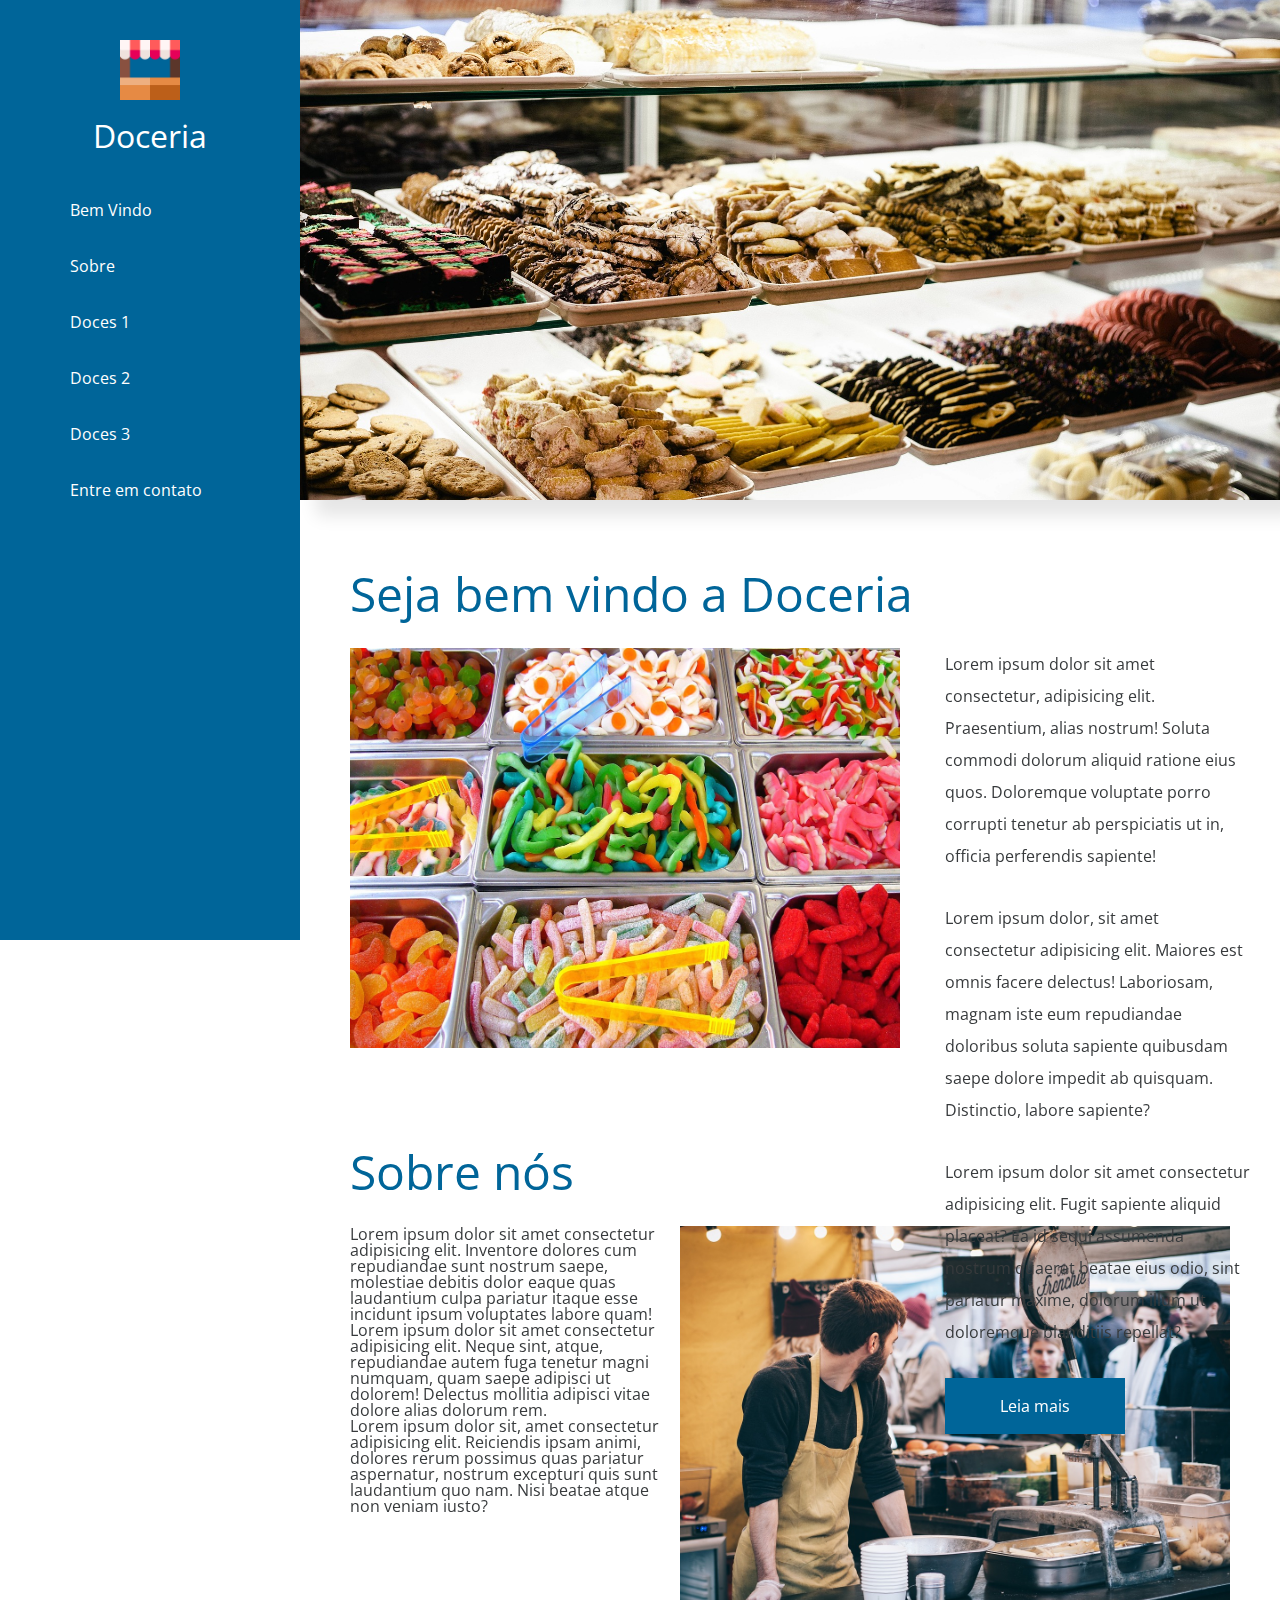
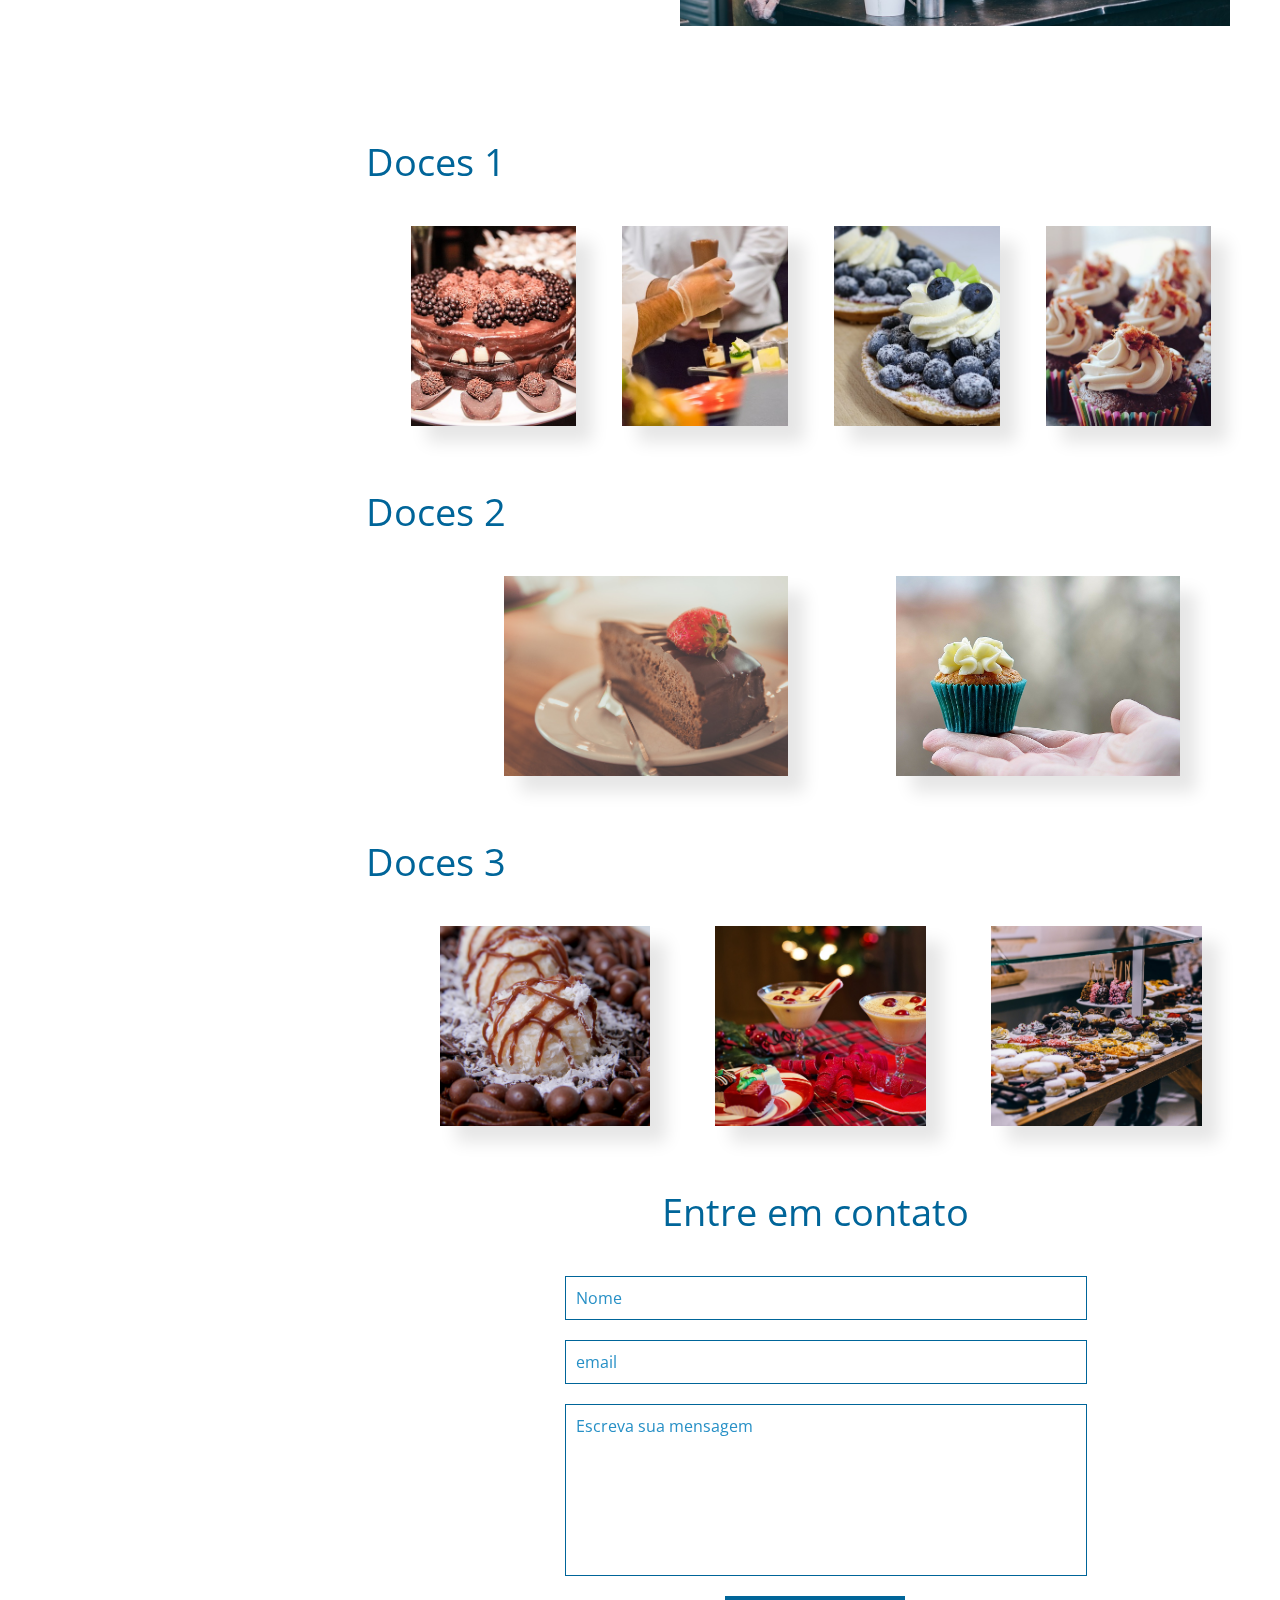
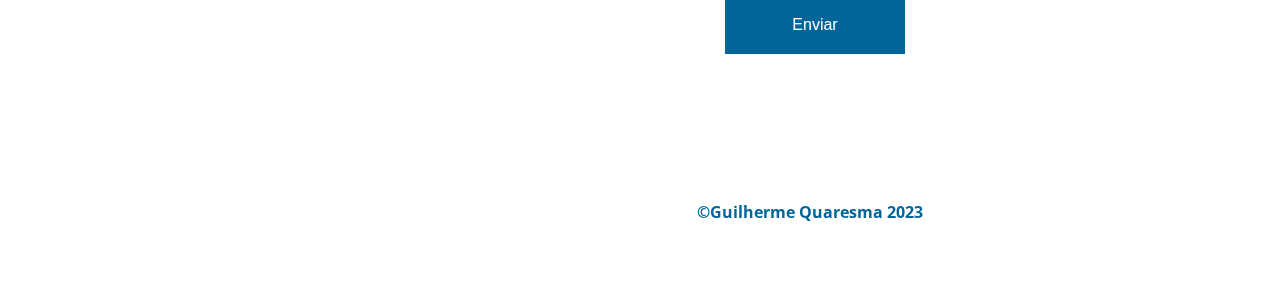
<file: Doceria/index.html>
<!DOCTYPE html>
<html lang="pt-br">
<head>
    <meta charset="UTF-8">
    <meta name="viewport" content="width=device-width, initial-scale=1.0">
    <title>Doceria</title>
    <link rel="stylesheet" href="css/reset.css">
    <link rel="stylesheet" href="css/style.css">
    <link rel="preconnect" href="https://fonts.googleapis.com">
    <link rel="preconnect" href="https://fonts.gstatic.com" crossorigin>
    <link href="https://fonts.googleapis.com/css2?family=Open+Sans:ital,wght@0,300;0,400;0,500;0,700;1,300;1,400;1,500;1,600;1,700&display=swap" rel="stylesheet">
</head>
<body>
    <div class="container">
        <div id="sidebar">
            <div class="sidebar-container">
                <img class="logo-doceria" src="img/stand.png" alt="logo Doceria">
                <h1>Doceria</h1>
                <nav>
                    <ul>
                        <li><a href="#sessao-bemvindo">Bem Vindo</a></li>
                        <li><a href="#sessao-sobre">Sobre</a></li>
                        <li><a href="#sessao-doces1">Doces 1</a></li>
                        <li><a href="#sessao-doces2">Doces 2</a></li>
                        <li><a href="#sessao-doces3">Doces 3</a></li>
                        <li><a href="#sessao-contato">Entre em contato</a></li>
                    </ul>
                </nav>

                <button id="nav-toggle" aria-label="Abrir navegação">
                    <span></span>
                    <span></span>
                    <span></span>
                  </button>
                  
                  <div id="mobile-nav">
                    <nav>
                        <ul>
                            <li><a href="#sessao-bemvindo">Bem Vindo</a></li>
                            <li><a href="#sessao-sobre">Sobre</a></li>
                            <li><a href="#sessao-doces1">Doces 1</a></li>
                            <li><a href="#sessao-doces2">Doces 2</a></li>
                            <li><a href="#sessao-doces3">Doces 3</a></li>
                            <li><a href="#sessao-contato">Entre em contato</a></li>
                        </ul>
                    </nav>
                  </div>
            </div>
        </div>
        <div class="content">
            <main class="main-container">
                <section id="sessao-bemvindo">
                    <div class="banner"></div>
                    <div class="sessao-bemvindo-content">
                        <h1>Seja bem vindo a Doceria</h1>
                        <div class="sessao-minibanner">

                        </div>
                        <div class="sessao-descricao">
                            <p>
                                Lorem ipsum dolor sit amet consectetur, adipisicing elit. Praesentium, alias nostrum! Soluta commodi dolorum aliquid ratione eius quos. Doloremque voluptate porro corrupti tenetur ab perspiciatis ut in, officia perferendis sapiente!
                            </p>
                            <p>
                                Lorem ipsum dolor, sit amet consectetur adipisicing elit. Maiores est omnis facere delectus! Laboriosam, magnam iste eum repudiandae doloribus soluta sapiente quibusdam saepe dolore impedit ab quisquam. Distinctio, labore sapiente?
                            </p>
                            <p>
                                Lorem ipsum dolor sit amet consectetur adipisicing elit. Fugit sapiente aliquid placeat? Ea id sequi assumenda nostrum quaerat beatae eius odio, sint pariatur maxime, dolorum illum ut doloremque blanditiis repellat?
                            </p>
                            <a class="sessao-bemvindo-btn" href="#">Leia mais</a>
                        </div>
                    </div>
                </section>
                <section id="sessao-sobre">
                    <div class="sessao-content">
                        <h1>Sobre nós</h1>
                        <div class="sessao-minibanner"></div>
                        <p>
                            Lorem ipsum dolor sit amet consectetur adipisicing elit. Inventore dolores cum repudiandae sunt nostrum saepe, molestiae debitis dolor eaque quas laudantium culpa pariatur itaque esse incidunt ipsum voluptates labore quam!
                        </p>
                        <p>
                            Lorem ipsum dolor sit amet consectetur adipisicing elit. Neque sint, atque, repudiandae autem fuga tenetur magni numquam, quam saepe adipisci ut dolorem! Delectus mollitia adipisci vitae dolore alias dolorum rem.
                        </p>
                        <p>
                            Lorem ipsum dolor sit, amet consectetur adipisicing elit. Reiciendis ipsam animi, dolores rerum possimus quas pariatur aspernatur, nostrum excepturi quis sunt laudantium quo nam. Nisi beatae atque non veniam iusto?
                        </p>
                    </div>
                </section>
                <section id="sessao-doces1">
                    <h2>Doces 1</h2>
                    <div class="doces-container">
                        <div class="doce1 banner-galeria" id="img1"></div>
                        <div class="doces1-img banner-galeria" id="img2"></div>
                        <div class="doces1-img banner-galeria" id="img3"></div>
                        <div class="doces1-img banner-galeria" id="img4"></div>
                        <div class="doces1-img banner-galeria" id="img5"></div>
                    </div>
                </section>
                <section id="sessao-doces2">
                    <h2>Doces 2</h2>
                    <div class="doces-container">
                        <div class="doce1" class="doces2-img banner-galeria" id="img6"></div>
                        <div class="doces2-img banner-galeria" id="img7"></div>
                        <div class="doces2-img banner-galeria" id="img8"></div>
                    </div>
                </section>
                <section id="sessao-doces3">
                    <h2>Doces 3</h2>
                    <div class="doces-container">
                        <div class="doce1" class="doces3-img banner-galeria" id="img9"></div>
                        <div class="doces3-img banner-galeria" id="img10"></div>
                        <div class="doces3-img banner-galeria" id="img11"></div>
                        <div class="doces3-img banner-galeria" id="img12"></div>
                    </div>
                </section>
                <section id="sessao-contato">
                    <h2>Entre em contato</h2>
                    <form id="form-contato" action="">
                        <input type="text" name="name" placeholder="Nome">
                        <input type="email" name="email" placeholder="email">
                        <textarea name="message" placeholder="Escreva sua mensagem" cols="30" rows="10"></textarea>
                        <input type="submit" value="Enviar">
                    </form>
                </section>                
                <footer>
                    <p>&copy;Guilherme Quaresma 2023</p>
                </footer>
            </main>
        </div>
    </div>
    <script src="js/script.js"></script>
</body>
</html>
</file>
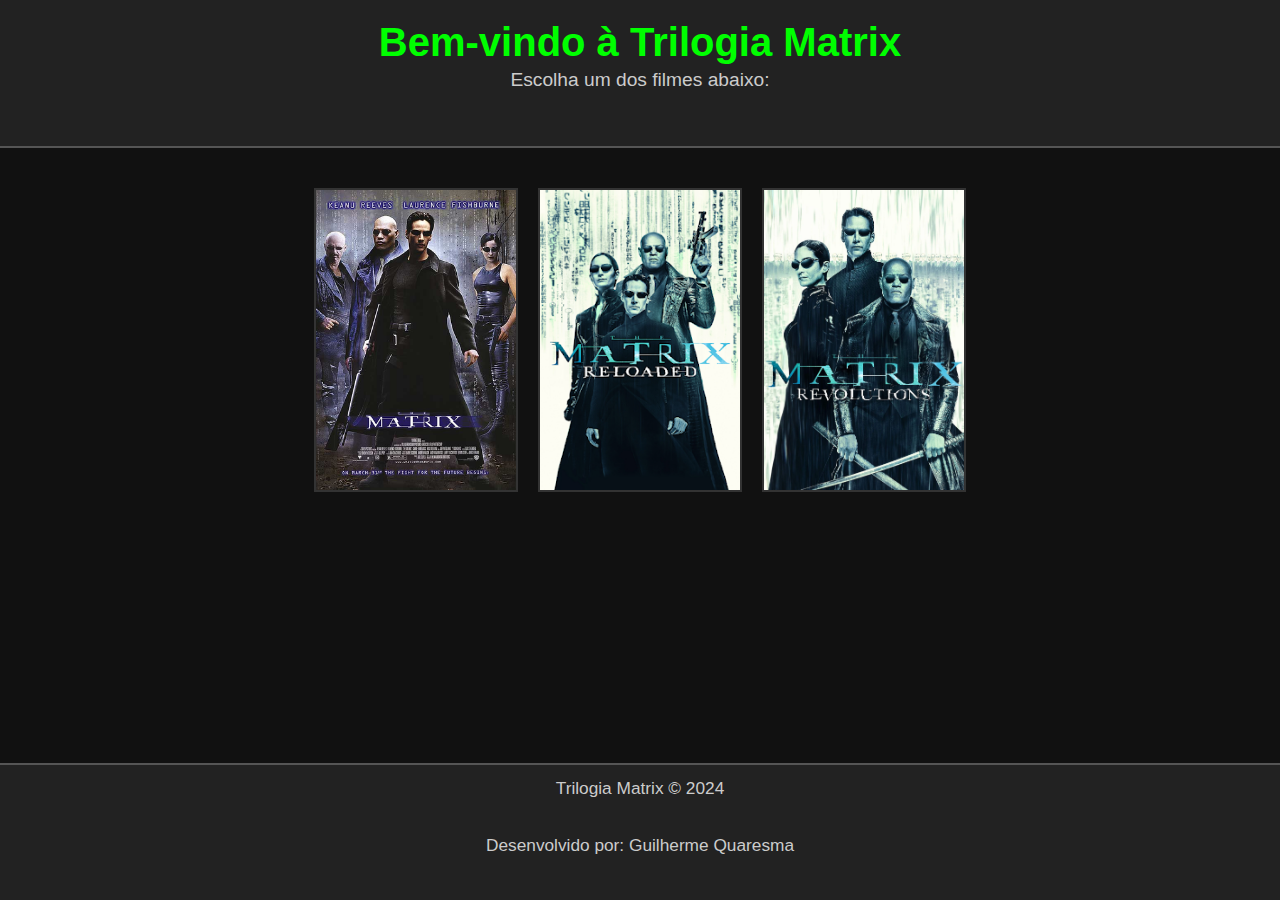
<file: SiteMovie/index.html>
<!DOCTYPE html>
<html lang="pt-br">
<head>
    <meta charset="UTF-8">
    <meta name="viewport" content="width=device-width, initial-scale=1.0">
    <title>Trilogia Matrix</title>
    <link rel="stylesheet" href="style.css">
</head>
<body>
    <header>
        <h1>Bem-vindo à Trilogia Matrix</h1>
        <p>Escolha um dos filmes abaixo:</p>
    </header>
    
    <main>
        <section class="menu">
            <div class="menu-item">
                <a href="matrix1.html">
                    <img src="/SiteMovie/movie/movie1.webp" alt="Matrix (1999)">
                    <span>Matrix (1999)</span>
                </a>
            </div>
            <div class="menu-item">
                <a href="matrix2.html">
                    <img src="/SiteMovie/movie/movie2.webp" alt="Matrix Reloaded (2003)">
                    <span>Matrix Reloaded (2003)</span>
                </a>
            </div>
            <div class="menu-item">
                <a href="matrix3.html">
                    <img src="/SiteMovie/movie/movie3.webp" alt="Matrix Revolutions (2003)">
                    <span>Matrix Revolutions (2003)</span>
                </a>
            </div>
        </section>
    </main>

    <footer>
        <p>Trilogia Matrix © 2024</p>
        <p>Desenvolvido por: Guilherme Quaresma</p>
    </footer>

    <script src="script.js"></script>
</body>
</html>
</file>
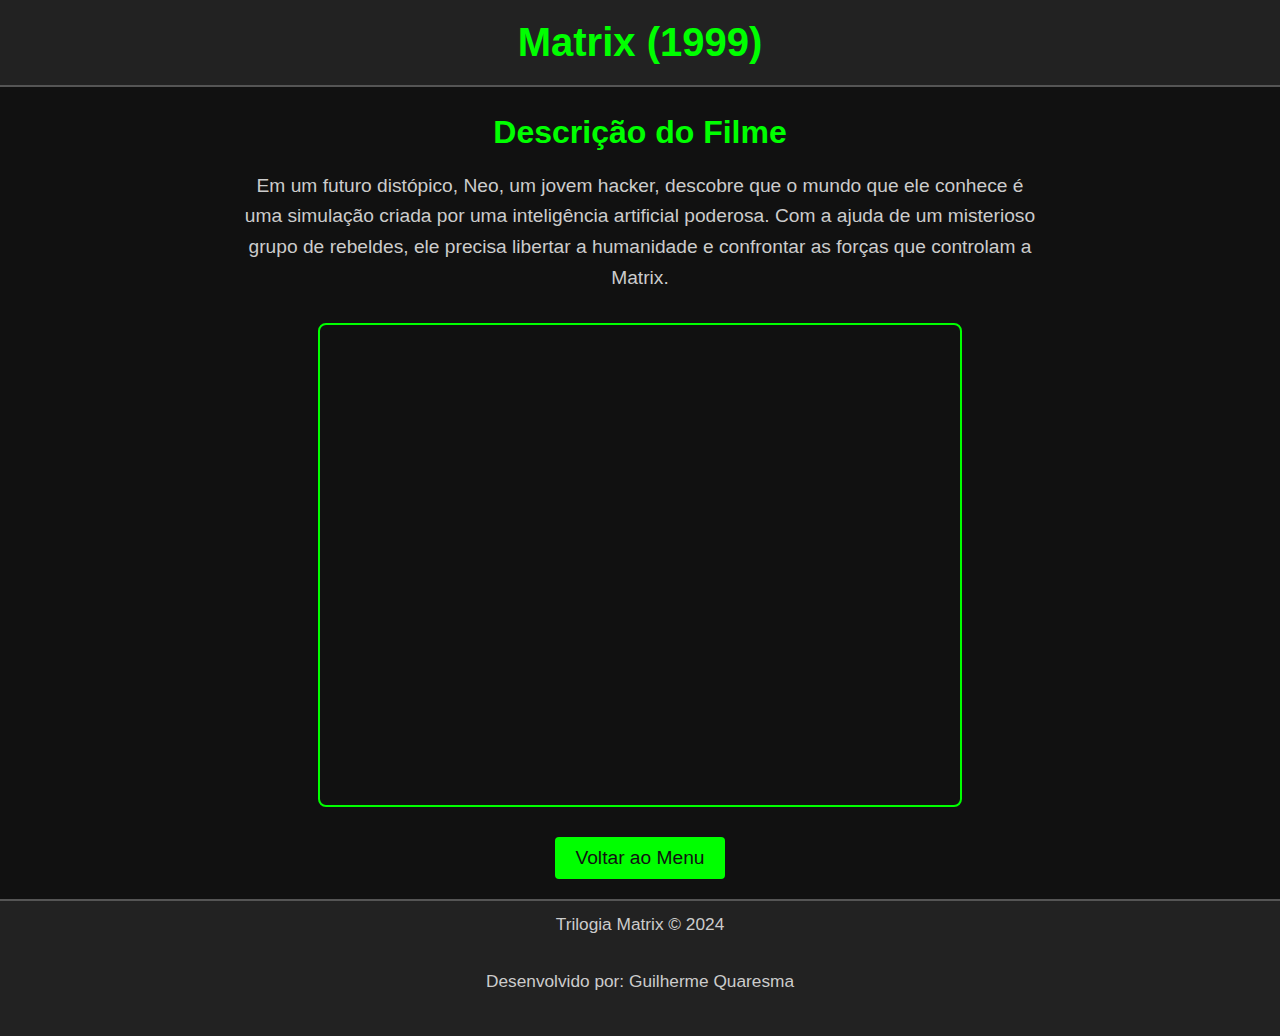
<file: SiteMovie/matrix1.html>
<!DOCTYPE html>
<html lang="pt-br">
<head>
    <meta charset="UTF-8">
    <meta name="viewport" content="width=device-width, initial-scale=1.0">
    <title>Matrix (1999)</title>
    <link rel="stylesheet" href="style.css">
</head>
<body>
    <header>
        <h1>Matrix (1999)</h1>
    </header>
    
    <main>
        <section class="container">
            <h2>Descrição do Filme</h2>
            <p>
                Em um futuro distópico, Neo, um jovem hacker, descobre que o mundo que ele conhece é uma simulação criada por uma inteligência artificial poderosa. Com a ajuda de um misterioso grupo de rebeldes, ele precisa libertar a humanidade e confrontar as forças que controlam a Matrix.
            </p>
            
            <div class="video-container">
                <iframe class="movie-video" src="https://drive.google.com/file/d/1nnd24iDcfeRYAPypVzCTQptTYfC4ffUl/preview" width="640" height="480" allow="autoplay; fullscreen" allowfullscreen></iframe>
            </div>

            <div class="back-button">
                <a href="index.html">Voltar ao Menu</a>
            </div>
        </section>
    </main>

    <footer>
        <p>Trilogia Matrix © 2024</p>
        <p>Desenvolvido por: Guilherme Quaresma</p>
    </footer>
</body>
</html>
</file>
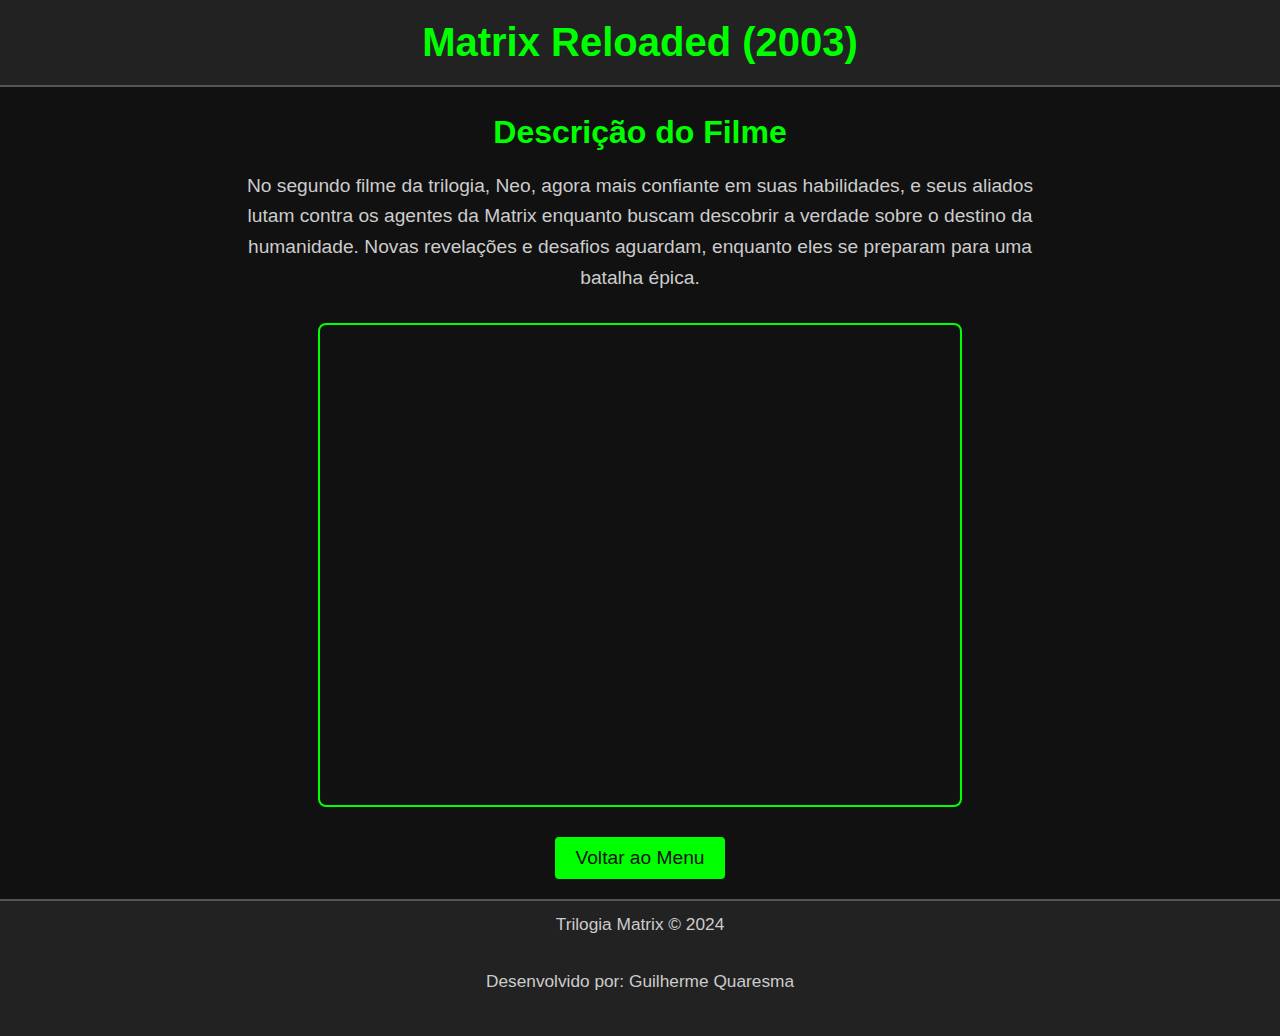
<file: SiteMovie/matrix2.html>
<!DOCTYPE html>
<html lang="pt-br">
<head>
    <meta charset="UTF-8">
    <meta name="viewport" content="width=device-width, initial-scale=1.0">
    <title>Matrix Reloaded (2003)</title>
    <link rel="stylesheet" href="style.css">
</head>
<body>
    <header>
        <h1>Matrix Reloaded (2003)</h1>
    </header>
    
    <main>
        <section class="container">
            <h2>Descrição do Filme</h2>
            <p>
                No segundo filme da trilogia, Neo, agora mais confiante em suas habilidades, e seus aliados lutam contra os agentes da Matrix enquanto buscam descobrir a verdade sobre o destino da humanidade. Novas revelações e desafios aguardam, enquanto eles se preparam para uma batalha épica.
            </p>
            
            <div class="video-container">
                <iframe class="movie-video" src="https://drive.google.com/file/d/1-npULs1oKEOSbh9MTt6YoK0NuWB8rSVh/preview" width="640" height="480" allow="autoplay" allowfullscreen" allowfullscreen></iframe>
            </div>

            <div class="back-button">
                <a href="index.html">Voltar ao Menu</a>
            </div>
        </section>
    </main>

    <footer>
        <p>Trilogia Matrix © 2024</p>
        <p>Desenvolvido por: Guilherme Quaresma</p>
    </footer>
</body>
</html>
</file>
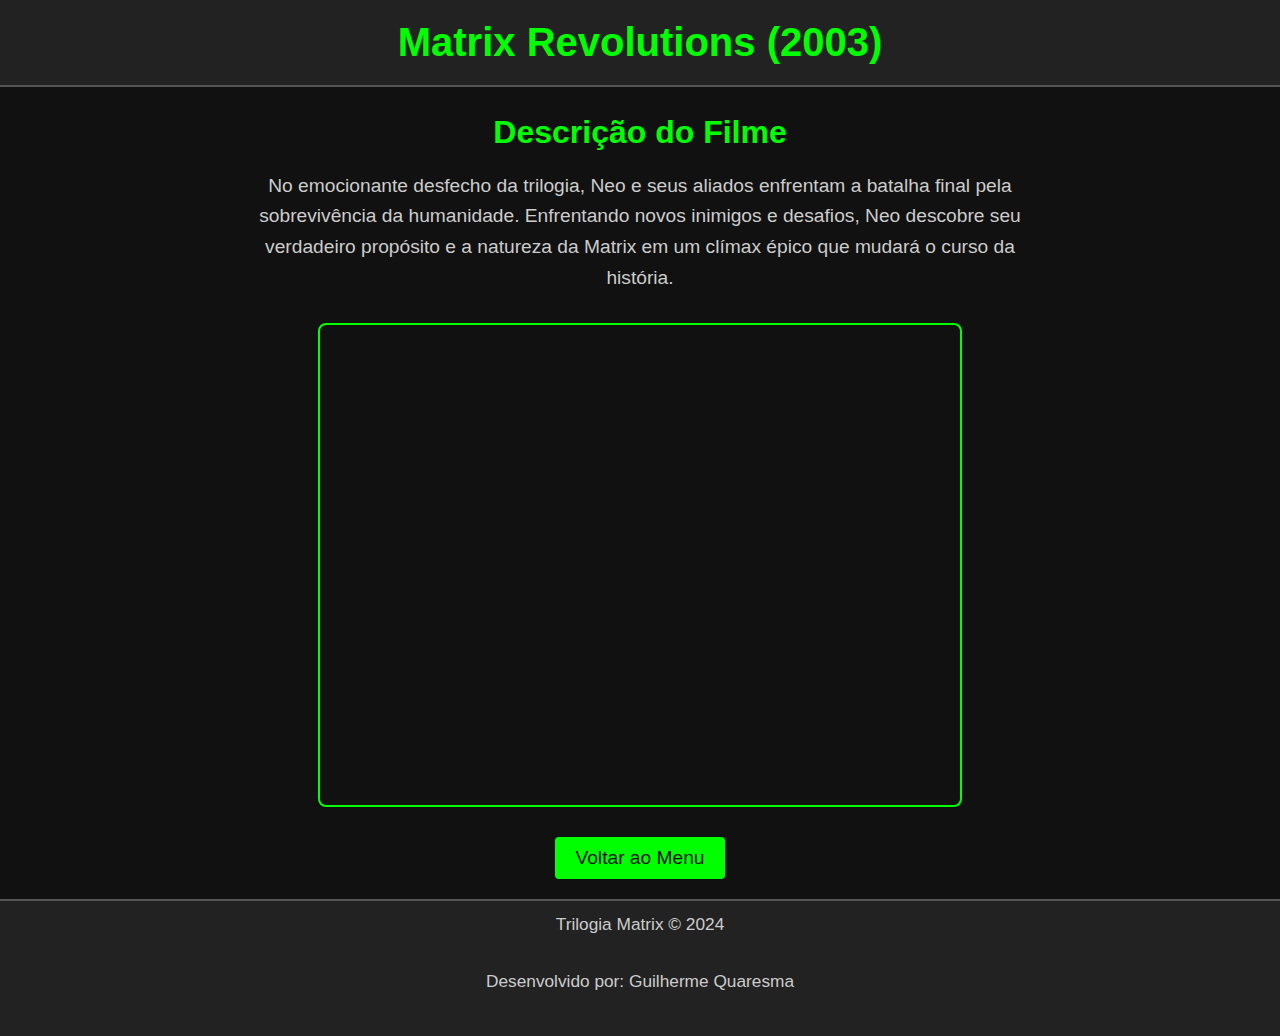
<file: SiteMovie/matrix3.html>
<!DOCTYPE html>
<html lang="pt-br">
<head>
    <meta charset="UTF-8">
    <meta name="viewport" content="width=device-width, initial-scale=1.0">
    <title>Matrix Revolutions (2003)</title>
    <link rel="stylesheet" href="style.css">
</head>
<body>
    <header>
        <h1>Matrix Revolutions (2003)</h1>
    </header>
    
    <main>
        <section class="container">
            <h2>Descrição do Filme</h2>
            <p>
                No emocionante desfecho da trilogia, Neo e seus aliados enfrentam a batalha final pela sobrevivência da humanidade. Enfrentando novos inimigos e desafios, Neo descobre seu verdadeiro propósito e a natureza da Matrix em um clímax épico que mudará o curso da história.
            </p>
            
            <div class="video-container">
                <iframe class="movie-video" src="https://drive.google.com/file/d/1-qoLceECRrKYQgkQiqNCmdGbLpOJaaA-/preview" width="640" height="480" allow="autoplay" allowfullscreen></iframe>
            </div>

            <div class="back-button">
                <a href="index.html">Voltar ao Menu</a>
            </div>
        </section>
    </main>

    <footer>
        <p>Trilogia Matrix © 2024</p>
        <p>Desenvolvido por: Guilherme Quaresma</p>
    </footer>
</body>
</html>
</file>
<file: Doceria/css/style.css>
/* Global */
html {
    font-family: 'Open sans', 'Sans-serif';
    color: #373A3C;
    scroll-behavior: smooth;
}

a {
    transition: .5s;
}

h2 {
    padding: 50px;
}

/* Sidebar */

#nav-toggle {
    display: none;
}

#mobile-nav {
    display: none;
}

#sidebar {
    position: fixed;
    height: 100%;
    width: 300px;
    background-color: #006599;
    padding-top: 40px;
}

#sidebar h1 {
    color: #fff;
    font-size: 32px;
    text-align: center;
    margin-top: 20px;
    margin-bottom: 30px;
}

#sidebar a {
    color: #fff;
    text-decoration: none;
    font-size: 16px;
}

#sidebar a:hover {
    color: #f4ef5e;
}

#sidebar li {
    padding: 20px;
}

.sidebar-container {
    position: relative;
    margin-left: auto;
    margin-right: auto;
    width: 200px;
}

.logo-doceria {
    width: 60px;
    height: 60px;
    display: block;
    position: relative;
    margin-left: auto;
    margin-right: auto;
}

/* conteudo */

.content {
    position: absolute;
    left: 300px;
    width: calc(100% - 300px);
}

.content h1, .content h2 {
    color: #006599;
    margin-bottom: 30px;
}

.content h1 {
    font-size: 48px;
}

.content h2 {
    font-size: 38px;
}

section {
    padding-left: 50px;
}

/* Bem-Vindo */

#sessao-bemvindo {
    padding-left: 0;
}

.sessao-bemvindo-content {
    padding-left: 50px;
}

.sessao-descricao {
    padding-left: 250px;
}

#sessao-bemvindo .banner {
    height: 500px;
    background-image: url('../img/banner2.jpg');
    background-position: center;
    background-size: cover;
    box-shadow: 1rem 1rem 1rem rgba(0, 0, 0, 0.1);
}

#sessao-bemvindo h1 {
    margin-top: 70px;
    max-width: 100%;
}

#sessao-bemvindo::after, #sessao-sobre::after {
    content: "";
    display: block;
    clear: both;
    margin-bottom: 100px;
}

.sessao-content p {
    max-width: 900px;
}

.sessao-minibanner {
    width: 550px;
    height: 400px;
    background-image: url('../img/banner3.jpg');
    background-position: center;
    background-size: cover;
    float: left;
}

.sessao-descricao {
    position: absolute;
    left: 370px;
    padding-right: 30px;
}

.sessao-descricao p {
    line-height: 2;
    font-size: 16px;
    margin-bottom: 30px;
    margin-left: 25px;
}

.sessao-bemvindo-btn, form input[type=submit]{
    background-color: #006599;
    color: #fff;
    text-decoration: none;
    padding: 20px 40px;
    transition: .5s;
    display: block;
    width: 100px;
    text-align: center;
    border: none;
    cursor: pointer;
    margin-left: 25px;
}

.sessao-bemvindo-btn:hover, form input[type=submit]:hover {
    background-color: #279016;
}

/* Sessão sobre */

#sessao-sobre .sessao-minibanner {
    float: right;
    margin-right: 50px;
    background-image: url(../img/banner4.jpg);
}

#sessao-sobre .sessao-descricao {
    position: absolute;
    left: 25px;
    width: calc(100% - 400px);
}

/* Sessão de galerias */

.banner-galeria {
    background-position: center;
    background-size: cover;
    height: 200px;
    box-shadow: 1rem 1rem 1rem rgba(0, 0, 0, 0.1);
}

#sessao-doces1, #sessao-doces2, #sessao-doces3 {
    padding-right: 50px;
    margin-bottom: 50px;
}

.doces-container {
    display: flex;
    align-items: center;
    justify-content: space-around;
}

.doces1-img {
    width: 18.8%;
    margin-left: .5%;
    margin-right: .5%;
}

#img1 {
    background-image: url(../img/galeria1.jpg);
    margin-left: 0;
}

#img2 {
    background-image: url(../img/galeria2.jpg);
}

#img3 {
    background-image: url(../img/galeria3.jpg);
}

#img4 {
    background-image: url(../img/galeria4.jpg);
}

#img5 {
    background-image: url(../img/galeria5.jpg);
    margin-right: 0;
}

.doces2-img {
    width: 32.3%;
    margin-left: .5%;
    margin-right: .5%;
}

#img6 {
    background-image: url(../img/galeria6.jpg);
    margin-left: 0;
}

#img7 {
    background-image: url(../img/galeria7.jpg);
}

#img8 {
    background-image: url(../img/galeria8.jpg);
    margin-right: 0;
}

.doces3-img {
    width: 23.9%;
    margin-left: .5%;
    margin-right: .5%;
}

#img9 {
    background-image: url(../img/galeria9.jpg);
    margin-left: 0;
}

#img10 {
    background-image: url(../img/galeria10.jpg);
}

#img11 {
    background-image: url(../img/galeria11.jpg);
}

#img12 {
    background-image: url(../img/galeria12.jpg);
    margin-right: 0;
}

/* Contato */
#sessao-contato {
    display: flex;
    flex-direction: column;
    align-items: center;
    text-align: center;
    align-items: center;
}

section h2 {
    padding: 1rem;
    margin-bottom: 0;
}

#form-contato {
    width: 500px;
}

#form-contato input[type=text], #form-contato input[type=email], #form-contato textarea {
    display: block;
    border: 1px solid #006599;
    padding: 10px;
    margin-bottom: 20px;
    width: 100%;
    font-size: 16px;
    font-family: 'Open Sans', sans-serif;
}

#form-contato input[type=text]:focus, #form-contato input[type=email]:focus, #form-contato textarea:focus {
    border: #2790C6;
}

#form-contato textarea {
    height: 150px;
    resize: none;
}

#form-contato ::placeholder {
    color: #2790C6;
}

#form-contato input[type=submit] {
    margin-left: auto;
    margin-right: auto;
    font-size: 16px;
    width: 180px;
}

/* Footer */

footer {
    height: 100px;
    padding-top: 150px;
    padding-left: 20px;
    color: #006599;
    width: 100%;
}

footer p {
    text-align: center;
    font-weight: bold;
}  

/* Media query */
@media screen and (max-width: 1024px) {
    .main-container {
        display: flex;
        flex-direction: column;
        max-width: 100%;
        overflow-x: hidden;
        position: relative;
    }
    .banner {
        height: 300px;
    }
    .sessao-minibanner {
        width: 250px;
        height: 350px;
    }
    .sessao-descricao {
        position: relative;
        left: 10px;
        padding-right: 38px;
    }
    .sessao-descricao p {
        margin-left: 0;
    }
    .sessao-descricao p:nth-child(3) {
        margin-left: -0.6rem;
    }
    #sidebar {
        display: flex;
        flex-direction: column;
        height: 100%;
    }
}

/* Media Query para telas até 768px */
@media screen and (max-width: 768px) {
    /* Ajustes para telas menores */
    .main-container {
        display: flex;
        flex-direction: column;
        max-width: 100%;
        overflow-x: hidden;
        position: relative;
    }

    #sessao-bemvindo {
        padding-left: 0;
    }

    /* Barra Lateral */

    /* Estilos para o menu móvel */

    

    #mobile-nav.active {
        display: block;
        position: fixed;
        top: 0;
        left: 0;
        background-color: #006599;
        width: 100%;
        height: 100%;
        overflow-y: auto;
        z-index: 998;
    }

    #mobile-nav nav ul {
        list-style: none;
        padding: 0;
        margin: 0;
        text-align: center;
    }

    #mobile-nav nav ul li {
        padding: 20px 0;
    }

    #mobile-nav nav ul li a {
        color: #fff;
        text-decoration: none;
        font-size: 18px;
    }

    #sidebar {
        width: 100%;
        position: static;
        padding-top: 20px;
    }

    .sidebar-container {
        display: flex;
        flex-direction: column;
        align-items: center;
        text-align: center;
    }

    /* Conteúdo */
    .content {
        position: static;
        width: 100%;
        margin-top: 0;
        left: 0;
    }

    /* Bem-Vindo */
    #sessao-bemvindo .banner,
    .sessao-minibanner {
        height: 300px;
        width: 100%;
        float: none;
    }

    .sessao-bemvindo-content,
    .sessao-descricao p {
        padding-left: 0;
    }

    .sessao-descricao {
        position: static;
        left: 0;
        padding: 0 20px;
    }

    /* Sobre */
    section {
        padding-left: 0;
        padding-right: 0;
    }

    #sessao-doces1,
    #sessao-doces2,
    #sessao-doces3 {
        padding: 0;
    }

    #sessao-sobre .sessao-minibanner {
        margin-right: 0;
    }

    .sessao-descricao {
        width: 100%;
    }

    /* Galerias */
    .doces1-img,
    .doces2-img,
    .doces3-img {
        width: 100%;
        margin: 0;
    }

    /* img para mobile */
    #img1,
    #img2,
    #img3,
    #img9 {
        background-image: url(../img/galeria9.jpg);
        margin-left: 0;
        margin-right: 10px;
    }

    #img5,
    #img6,
    #img7,
    #img8,
    #img10,
    #img11,
    #img12 {
        margin-left: 10px;
        margin-right: 10px;
    }

    #img5 {
        background-image: url(../img/galeria9.jpg);
    }

    #img6 {
        background-image: url(../img/galeria10.jpg);
    }

    #img7 {
        background-image: url(../img/galeria11.jpg);
    }

    #img8,
    #img12 {
        background-image: url(../img/galeria12.jpg);
        margin-right: 15px;
    }

    #img9 {
        background-image: url(../img/galeria9.jpg);
    }

    #img10 {
        background-image: url(../img/galeria10.jpg);
    }

    #img11 {
        background-image: url(../img/galeria11.jpg);
    }
}
</file>
<file: SiteMovie/style.css>
/* Definir o layout do body */
body {
    font-family: Arial, sans-serif;
    background-color: #111;
    color: #fff;
    text-align: center;
    margin: 0;
    padding: 0;
    display: flex;
    flex-direction: column;
    min-height: 100vh; /* Define o corpo para ocupar pelo menos a altura total da janela */
}

/* O main vai ocupar o espaço disponível entre o header e o footer */
main {
    flex: 1; /* Faz o main crescer para ocupar o espaço disponível */
}

header {
    padding: 20px;
    background-color: #222;
    border-bottom: 2px solid #555;
}

h1 {
    margin: 0;
    font-size: 2.5em;
    color: #00ff00;
}

p {
    margin: 10px 0;
}

.menu {
    display: flex;
    justify-content: center;
    gap: 20px;
    margin: 40px 0;
}

.menu-item {
    position: relative;
    width: 200px;
    height: 300px;
    overflow: hidden;
    border: 2px solid #333;
    transition: transform 0.3s ease;
}

.menu-item img {
    width: 100%;
    height: 100%;
    object-fit: cover;
    transition: opacity 0.3s ease;
}

.menu-item span {
    position: absolute;
    bottom: 10px;
    left: 50%;
    transform: translateX(-50%);
    background-color: rgba(0, 0, 0, 0.7);
    padding: 5px 10px;
    color: #fff;
    font-size: 1.2em;
    opacity: 0;
    transition: opacity 0.3s ease;
}

.menu-item:hover {
    transform: scale(1.1);
}

.menu-item:hover img {
    opacity: 0.7;
}

.menu-item:hover span {
    opacity: 1;
}

footer {
    padding: 10px;
    background-color: #222;
    border-top: 2px solid #555;
    color: #ccc;
    font-size: 0.9em;
    text-align: center;
    margin-top: auto;
}


/* Estilos para a página individual do filme */
h2 {
    font-size: 2em;
    margin-bottom: 20px;
    color: #00ff00;
}

p {
    font-size: 1.2em;
    color: #ccc;
    max-width: 800px;
    margin: 0 auto 30px;
    line-height: 1.6;
}

.video-container {
    display: flex;
    justify-content: center;
    margin-bottom: 30px;
    width: 100%; /* Ocupa toda a largura disponível */
}

.movie-video {
    width: 640px;
    height: 480px;
    border: 2px solid #00ff00;
    border-radius: 8px;
}

.back-button {
    display: flex;
    justify-content: center;
    margin-top: 20px;
    padding-bottom: 1.5%;
}

.back-button a {
    padding: 10px 20px;
    background-color: #00ff00;
    color: #111;
    text-decoration: none;
    font-size: 1.2em;
    border-radius: 4px;
    transition: background-color 0.3s ease;
}

.back-button a:hover {
    background-color: #00cc00;
}
</file>
